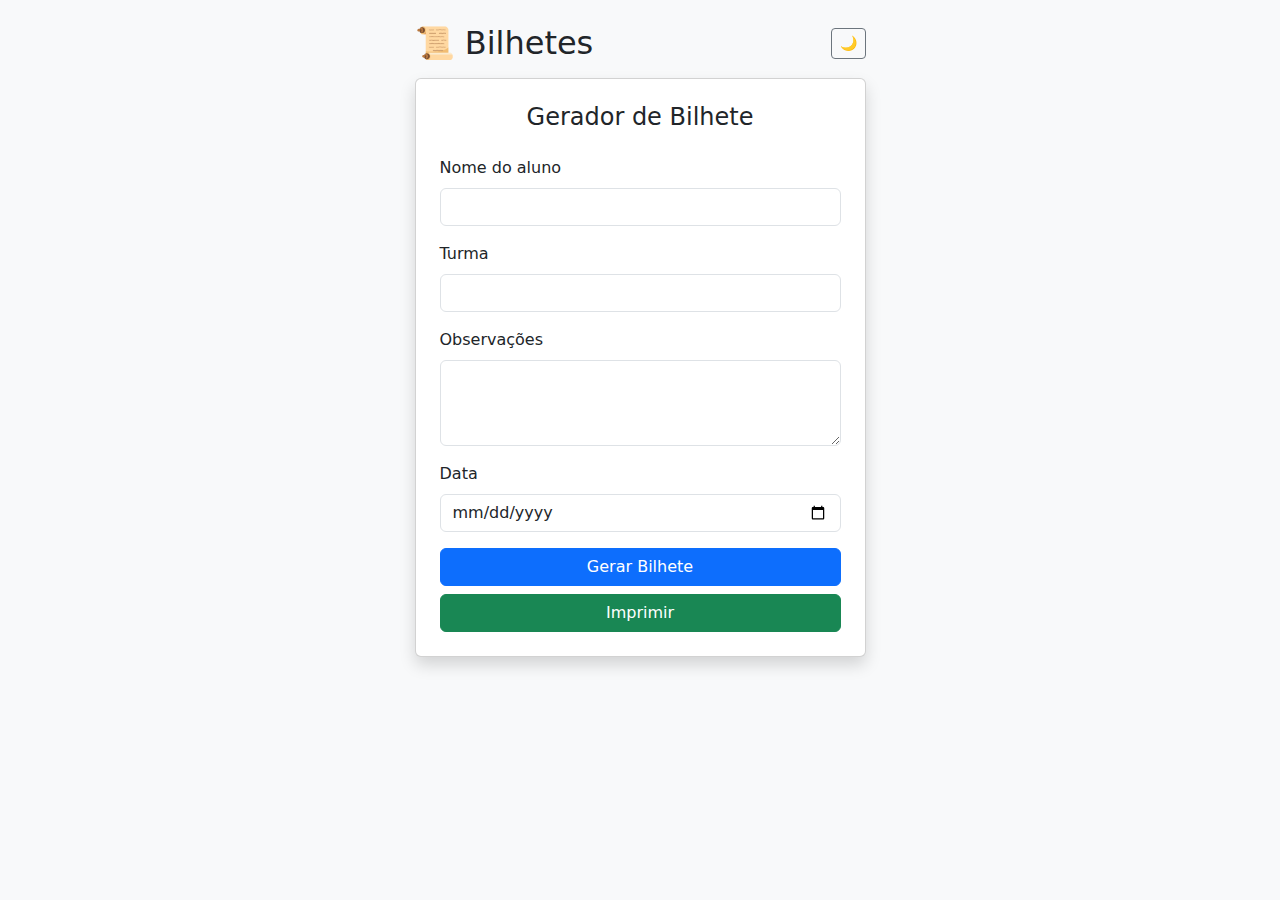
<file: index.html>
<!DOCTYPE html>
<html lang="pt-BR">
<head>
  <meta charset="UTF-8">
  <title>Gerador de Bilhetes</title>
  <!-- Bootstrap CSS -->
  <link href="https://cdn.jsdelivr.net/npm/bootstrap@5.3.2/dist/css/bootstrap.min.css" rel="stylesheet">
  <style>
    /* ================================================================== */
    /* ESTILOS PARA A TELA (INCLUINDO DARK MODE )                          */
    /* ================================================================== */
    body.dark-mode {
      background-color: #121212 !important;
      color: #e0e0e0 !important;
    }
    body.dark-mode .card {
      background-color: #1e1e1e;
      color: #e0e0e0;
    }
    body.dark-mode .form-control,
    body.dark-mode .form-select {
      background-color: #2a2a2a;
      color: #e0e0e0;
      border-color: #444;
    }
    body.dark-mode .form-control:focus,
    body.dark-mode .form-select:focus {
      background-color: #333;
      color: #fff;
    }

    /* ================================================================== */
    /* ESTILOS OTIMIZADOS PARA IMPRESSÃO TÉRMICA (58mm)                   */
    /* ================================================================== */
    @media print {
      /* --- 1. Configuração da Página --- */
      @page {
        size: 58mm auto;
        margin: 2mm;
      }

      /* --- 2. Reset agressivo para anular Bootstrap --- */
      body, html {
        background-color: #fff !important;
        width: 100%;
      }

      /* --- 3. Isola a área de impressão --- */
      body * { visibility: hidden; }
      .print-area, .print-area * { visibility: visible; }
      .print-area {
        position: absolute;
        top: 0;
        left: 0;
        width: 100%;
      }

      /* --- 4. Força estilos de alto contraste --- */
      .print-area * {
        font-family: Arial, sans-serif !important;
        color: #000000 !important;
        font-weight: 600 !important;
        font-size: 12pt !important;
        line-height: 1.2 !important;
        text-shadow: none !important;
        background: transparent !important;
      }

      /* --- 5. Aumenta o peso de títulos e negritos --- */
      .print-area b,
      .print-area strong,
      .print-area .titulo {
        font-weight: 700 !important;
      }

      /* --- 6. Estilos para linhas e bordas --- */
      .print-area .card { border: none !important; }
      .print-area hr {
        border: none !important;
        border-top: 2px dashed #000000 !important;
        margin: 8px 0 !important;
        height: 1px;
      }

      /* --- 7. Garante que a imagem seja impressa corretamente --- */
      .print-area img {
        max-width: 100% !important;
        -webkit-print-color-adjust: exact;
        print-color-adjust: exact;
      }

      /* --- 8. JUSTIFICA O TEXTO DA OBSERVAÇÃO --- */
      .print-area .texto-obs {
        text-align: justify !important;
        text-justify: inter-word !important;
      }
    }
  </style>
</head>
<body class="bg-light">

  <div class="container py-4">
    <div class="row justify-content-center">
      <div class="col-md-6 col-lg-5">
        <div class="d-flex justify-content-between align-items-center mb-3">
          <h2 class="m-0">📜 Bilhetes</h2>
          <button class="btn btn-outline-secondary btn-sm" onclick="toggleDarkMode()">🌙</button>
        </div>
        <div class="card shadow p-4">
          <h4 class="text-center mb-4">Gerador de Bilhete</h4>
          <div class="mb-3">
            <label class="form-label">Nome do aluno</label>
            <input type="text" id="nome" class="form-control">
          </div>
          <div class="mb-3">
            <label class="form-label">Turma</label>
            <input type="text" id="turma" class="form-control">
          </div>
          <div class="mb-3">
            <label class="form-label">Observações</label>
            <textarea id="obs" class="form-control" rows="3"></textarea>
          </div>
          <div class="mb-3">
            <label class="form-label">Data</label>
            <input type="date" id="data" class="form-control">
          </div>
          <div class="d-grid gap-2">
            <button onclick="gerarBilhete()" class="btn btn-primary">Gerar Bilhete</button>
            <button onclick="window.print()" class="btn btn-success">Imprimir</button>
          </div>
        </div>
        <div id="printArea" class="print-area mt-4" style="display:none;"></div>
      </div>
    </div>
  </div>

  <!-- Bootstrap JS -->
  <script src="https://cdn.jsdelivr.net/npm/bootstrap@5.3.2/dist/js/bootstrap.bundle.min.js"></script>

  <script>
    function gerarBilhete( ) {
      const nome = document.getElementById("nome").value;
      const turma = document.getElementById("turma").value;
      const obs = document.getElementById("obs").value;
      const dataInput = document.getElementById("data").value;
      const data = dataInput ? dataInput.split("-").reverse().join("/") : "";

      // AJUSTE: A tag <h1> foi fechada corretamente e as linhas <p> foram trocadas por <hr>
      // AJUSTE: A variável ${obs} foi envolvida em uma <div> com a classe "texto-obs"
      const conteudo = `
        <div>
          <div style="text-align: center;">
            <img src="https://robinsonwebber.github.io/vilanova/logo_definitivo_escola.jpg" alt="Logo da Escola" width="130" height="160">
          </div>
          <div class="text-center titulo" style="font-size: 14pt !important;">E.M.E.B. VILA NOVA</div>
          <div class="text-center" style="font-size: 10pt !important;">Rua Onze Horas, Rosa do Mar, Passo de Torres – SC</div>
          <hr>
          <b>Prof.:</b> Robinson Webber  

          <b>Disc.:</b> Informática  

          <hr>
          Senhores pais e/ou responsáveis, viemos através deste comunicar que o(a ) aluno(a):  
          
          <hr>

          <span class="titulo">${nome} - Turma: ${turma}</span>  
  

          
          <!-- AQUI ESTÁ O AJUSTE PRINCIPAL -->
          <div class="texto-obs">${obs}</div>  

          <br>
          <b>Data:</b> ${data}  
          <br><br>
  

          _____________________  

          Assinatura professor  
          <br><br>

          _____________________  

          Assinatura responsável
        </div>
        <br><br>
       
        <hr style="margin: 20px 0;">

        <div>
          <div class="text-center titulo">Comprovante de Entrega</div>
          <hr>
          <b>Aluno:</b> ${nome} - Turma: ${turma}  

          <b>Data:</b> ${data}  

          <b>Motivo:</b> <div class="texto-obs" style="display: inline;">${obs}</div>  
          <br><br>

          ___________________  

          Assinatura aluno
        </div><br><br>
      `;

      document.getElementById("printArea").innerHTML = conteudo;
      document.getElementById("printArea").style.display = "block";
    }

    function toggleDarkMode() {
      document.body.classList.toggle("dark-mode");
    }
  </script>
</body>
</html>
</file>
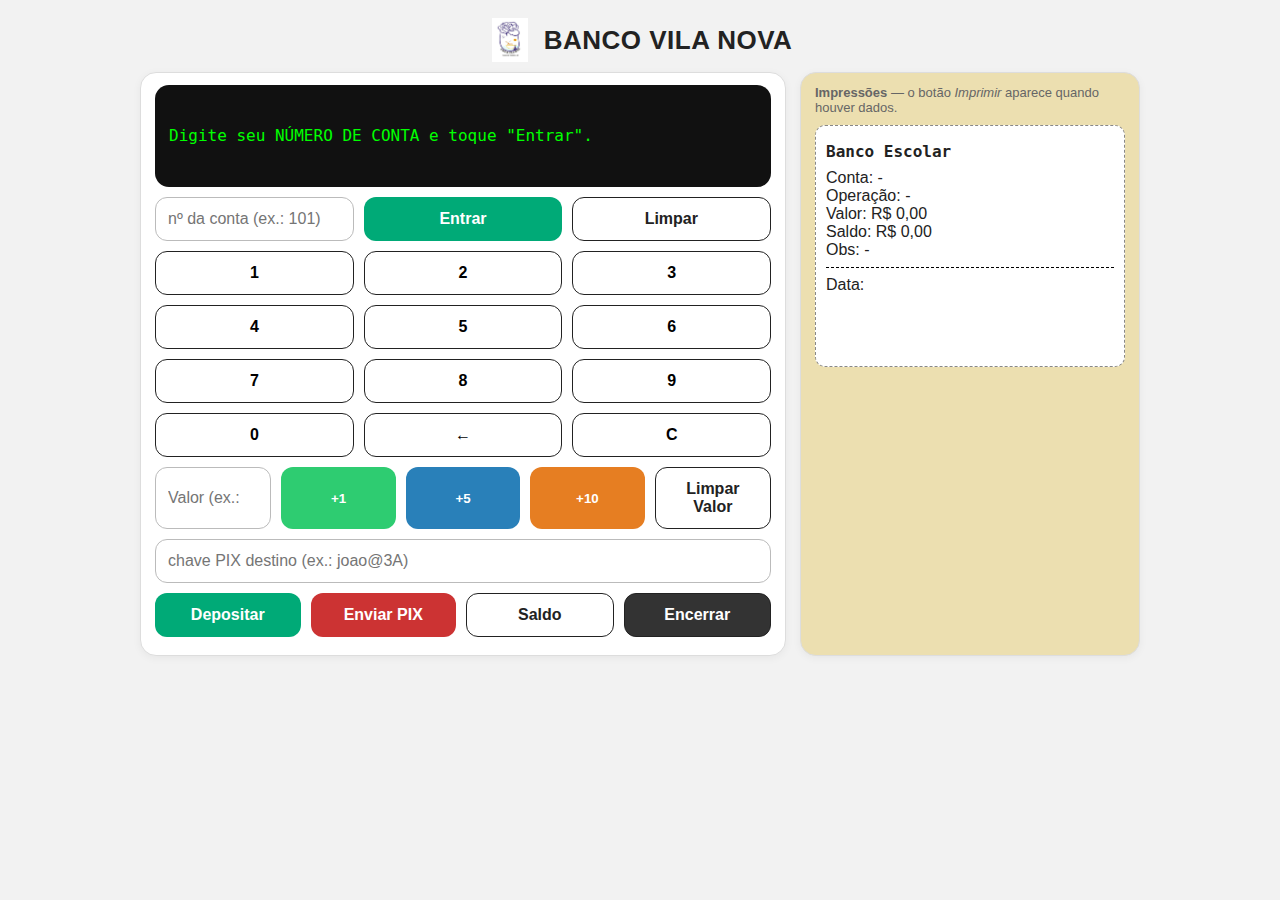
<file: banco/index.html>
<!doctype html>
<html lang="pt-br">
<meta charset="utf-8">
<meta name="viewport" content="width=device-width,initial-scale=1,maximum-scale=1">
<title>Banco Escolar – ATM PIX</title>

<style>
  :root{
    --bg:#f2f2f2; --card:#ffffff; --ink:#222; --muted:#666;
    --line:#ddd; --ok:#0a7; --warn:#c33; --dark:#111; --green:#0f0;
    --beige:#ecdfb0;
  }
  body{margin:0; font-family:Arial,Helvetica,sans-serif; background:var(--bg); color:var(--ink);}
  .wrap{max-width:1000px; margin:18px auto; padding:0 12px;}
  /* header */
  .header{display:flex; align-items:center; justify-content:center; gap:12px; margin-bottom:10px}
  .logo{width:44px; height:44px; object-fit:contain}
  .header h1{font-size:26px; margin:0; letter-spacing:.5px; font-weight:800}
  .header .bar{height:3px; width:110px; background:#000; margin-top:2px}
  /* layout columns */
  .grid{
    display:grid; grid-template-columns:1fr 340px; gap:14px;
  }
  @media (max-width:860px){
    .grid{grid-template-columns:1fr}
  }
  .card{background:var(--card); border:1px solid var(--line); border-radius:16px; box-shadow:0 2px 8px rgba(0,0,0,.05)}
  .left{padding:12px 14px}
  .right{padding:12px 14px; background:var(--beige)}
  /* monitor */
  .monitor{background:var(--dark); color:var(--green); border-radius:14px; padding:14px; min-height:74px; font:16px/1.5 ui-monospace,monospace; display:flex; align-items:center}
  /* rows */
  .row{display:flex; gap:10px; flex-wrap:wrap; margin-top:10px}
  .row>*{flex:1}
  input,select{width:100%; padding:12px; border:1px solid #bbb; border-radius:12px; font-size:16px; background:#fff}
  /* keypad */
  .keypad{display:grid; grid-template-columns:repeat(3,1fr); gap:10px}
  .btn{padding:12px; border-radius:12px; border:1px solid #222; background:#fff; font-size:16px; font-weight:700; cursor:pointer}
  .btn:active{transform:translateY(1px)}
  .primary{background:var(--ok); color:#fff; border:none}
  .danger{background:var(--warn); color:#fff; border:none}
  .ghost{background:#fff; color:#222; border:1px solid #222}
  .full{width:100%}
  .titleBtn{font-weight:bold}
  .value-btn{padding:12px; border:none; border-radius:12px; color:#fff; font-weight:bold}
  .v1{background:#2ecc71} .v5{background:#2980b9} .v10{background:#e67e22}
  /* receipt panel */
  .rcpt{background:#fff; border:1px dashed #888; border-radius:10px; padding:10px; min-height:220px}
  .rcpt h3{margin:6px 0 8px; font:600 16px/1.2 ui-monospace,monospace}
  .line{border-top:1px dashed #000; margin:8px 0}
  .muted{color:var(--muted); font-size:13px}
  .printZone{display:flex; flex-direction:column; gap:10px}
  .hidden{display:none}
  /* print – 58mm */
  @media print {
  body * { visibility: hidden; }
  #ticket, #ticket * {
    visibility: visible;
  }
  #ticket {
    position: relative;      /* não usa inset:0 */
    margin: 0 auto;
    width: 58mm;             /* mantém largura térmica */
    font-family: ui-monospace, monospace;
    font-size: 12px;
    padding: 8px;
    line-height: 1.3;
    background: #fff;
  }

  @page {
    size: auto;              /* deixa o navegador ajustar */
    margin: 0;               /* sem margens extras */
  }
}
</style>

<body>
<div class="wrap">
  <!-- HEADER -->
  <div class="header">
    <img class="logo" src="https://robinsonwebber.github.io/vilanova/logo_definitivo_escola.jpg" alt="logo">
    <div>
      <h1>BANCO VILA NOVA</h1>
    <!---- <div class="bar"></div>-->
    </div>
  </div>

  <div class="grid">
    <!-- LEFT PANEL -->
    <div class="card left">
      <!-- monitor -->
      <div id="screen" class="monitor">Digite seu NÚMERO DE CONTA e toque "Entrar".</div>

      <!-- conta + ações -->
      <div class="row">
        <input id="inpConta" placeholder="nº da conta (ex.: 101)" inputmode="numeric">
        <button class="btn primary titleBtn" onclick="entrar()">Entrar</button>
        <button class="btn ghost titleBtn" onclick="limparConta()">Limpar</button>
      </div>

      <!-- keypad -->
      <div class="row">
        <div class="keypad" style="flex:1.6">
          <button class="btn" onclick="num('1')">1</button>
          <button class="btn" onclick="num('2')">2</button>
          <button class="btn" onclick="num('3')">3</button>
          <button class="btn" onclick="num('4')">4</button>
          <button class="btn" onclick="num('5')">5</button>
          <button class="btn" onclick="num('6')">6</button>
          <button class="btn" onclick="num('7')">7</button>
          <button class="btn" onclick="num('8')">8</button>
          <button class="btn" onclick="num('9')">9</button>
          <button class="btn" onclick="num('0')">0</button>
          <button class="btn" onclick="back()">←</button>
          <button class="btn" onclick="limparConta()">C</button>
        </div>
      </div>

      <!-- VALOR -->
      <div class="row">
        <input id="inpValor" type="number" step="0.01" placeholder="Valor (ex.: 2.50)">
        <button class="value-btn v1"  onclick="addVal(1)">+1</button>
        <button class="value-btn v5"  onclick="addVal(5)">+5</button>
        <button class="value-btn v10" onclick="addVal(10)">+10</button>
        <button class="btn ghost full" onclick="limparValor()">Limpar Valor</button>
      </div>

      <!-- PIX -->
      <div class="row">
        <input id="inpPix" placeholder="chave PIX destino (ex.: joao@3A)">
      </div>

      <!-- actions -->
      <div class="row">
        <button class="btn primary" onclick="deposito()">Depositar</button>
        <button class="btn danger"  onclick="enviarPix()">Enviar PIX</button>
        <button class="btn ghost"   onclick="verSaldo()">Saldo</button>
        <button class="btn" style="background:#333;color:#fff" onclick="logout()">Encerrar</button>
      </div>

      <div id="statusOps" class="muted" style="margin-top:6px"></div>
    </div>

    <!-- RIGHT PANEL -->
    <div class="card right">
      <div class="printZone">
        <div class="muted"><b>Impressões</b> — o botão <i>Imprimir</i> aparece quando houver dados.</div>
        <div id="ticket" class="rcpt">
          <h3>Banco Escolar</h3>
          <div>Conta: <span id="tConta">-</span></div>
          <div>Operação: <span id="tOp">-</span></div>
          <div>Valor: R$ <span id="tVal">0,00</span></div>
          <div>Saldo: R$ <span id="tSaldo">0,00</span></div>
          <div>Obs: <span id="tObs">-</span></div>
          <div class="line"></div>
          <div>Data: <span id="tData"></span></div>
        </div>

        <button id="btnPrint" class="btn primary hidden" onclick="window.print()">Imprimir</button>
      </div>
    </div>
  </div>
</div>

<script>
  /* ====== CONFIG ====== */
  const API = 'https://script.google.com/macros/s/AKfycbzzSNtKpPK-oLsoE4QgCPS5FzQmFV_dHBfIR5CLvZaPl6TclUTubQFA7yTHSPWn8-6E/exec'; /* troque pela URL /exec do seu Apps Script */
  if(!/^https:\/\/script\.google\.com\/macros\/s\//.test(API)){ alert('Configure a constante API com a URL /exec do Apps Script.'); }

  /* ====== STATE ====== */
  var contaAtual = { id:null, nome:null, saldo:0, chave_pix:'' };

  /* ====== UI HELPERS ====== */
  function setScreen(msg){ document.getElementById('screen').innerHTML = msg; }
  function setStatus(id,msg){ document.getElementById(id).textContent = msg; }

  /* Função para corrigir valor para Real */
  function fmt(v){ return Number(v||0).toFixed(2).replace('.',','); }
 /* function fmt(valor){
  return Number(valor).toLocaleString('pt-BR', {
    minimumFractionDigits: 2,
    maximumFractionDigits: 2
   });
 }*/


  
  function showPrint(show){
    var b = document.getElementById('btnPrint');
    b.classList[show?'remove':'add']('hidden');
  }

  /* ====== LOGIN / INPUT ====== */
  function num(n){ document.getElementById('inpConta').value += n; }
  function back(){ var i=document.getElementById('inpConta'); i.value = i.value.slice(0,-1); }
  function limparConta(){ document.getElementById('inpConta').value=''; setStatus('statusOps',''); }
  function limparValor(){ document.getElementById('inpValor').value=''; setStatus('statusOps','Valor apagado.'); showPrint(false); }
  function addVal(v){
    var el = document.getElementById('inpValor');
    var atual = Number(el.value || 0);
    el.value = (atual + v).toFixed(2);
  }
  function logout(){
    contaAtual = { id:null, nome:null, saldo:0, chave_pix:'' };
    document.getElementById('inpConta').value='';
    document.getElementById('inpValor').value='';
    document.getElementById('inpPix').value='';
    setScreen('Digite seu <b>NÚMERO DE CONTA</b> e toque "Entrar".');
    setStatus('statusOps','Sessão encerrada.');
    showPrint(false);
  }

  function telaSaldo(){
    var linha1 = 'Bem vindo(a)' + ' ' + (contaAtual.nome||'-') + ' - Conta:'  + (contaAtual.id||'-') + '<br><br>'
    var linha2 = 'PIX:' + (contaAtual.chave_pix||'-') + ' - Saldo: R$ ' + fmt(contaAtual.saldo);
   setScreen(linha1 + linha2);
  }

  /* ====== CALLS ====== */
  async function entrar(){
    var id = document.getElementById('inpConta').value.trim();
    if(!id){ setStatus('statusOps','Informe o número da conta.'); return; }
    try{
      setStatus('statusOps','Consultando…');
      var res = await fetch(API + '?action=saldo&id=' + encodeURIComponent(id));
      if(!res.ok){ setStatus('statusOps','Falha de rede.'); return; }
      var js = await res.json();
      if(js.ok){
        contaAtual = { id:js.id, nome:js.nome, saldo:Number(js.saldo||0), chave_pix:js.chave_pix||'' };
        telaSaldo();
        setStatus('statusOps','Pronto para depósito, PIX e saldo.');
      }else{
        setStatus('statusOps','Conta não encontrada.');
      }
    }catch(e){ setStatus('statusOps','Erro de rede/JS.'); console.error(e); }
  }

  async function verSaldo(){
    if(!contaAtual.id){ setStatus('statusOps','Entre com a conta primeiro.'); return; }
    try{
      var res = await fetch(API + '?action=saldo&id=' + encodeURIComponent(contaAtual.id));
      if(!res.ok){ setStatus('statusOps','Falha de rede.'); return; }
      var js = await res.json();
      if(js.ok){
        contaAtual.saldo = Number(js.saldo||0);
        telaSaldo(); setStatus('statusOps','Saldo atualizado.');
      }else{ setStatus('statusOps','Erro ao consultar saldo.'); }
    }catch(e){ setStatus('statusOps','Erro de rede/JS.'); console.error(e); }
  }

  async function deposito(){
    if(!contaAtual.id){ setStatus('statusOps','Entre com a conta primeiro.'); return; }
    var valor = Number(document.getElementById('inpValor').value||0);
    if(!valor || valor<=0){ setStatus('statusOps','Informe um valor válido.'); return; }
    try{
      var res = await fetch(API, {
        method:'POST', headers:{'Content-Type':'text/plain;charset=utf-8'},
        body: JSON.stringify({ action:'deposito', id:String(contaAtual.id), valor:valor, descricao:'DEP aluno' })
      });
      if(!res.ok){ setStatus('statusOps','Falha (HTTP ' + res.status + ').'); return; }
      var js = await res.json();
      if(js.ok){
        contaAtual.saldo = Number(js.saldo||0);
        telaSaldo(); setStatus('statusOps','Depósito registrado.');
        ticket('DEPÓSITO', valor, '-'); showPrint(true);
        /* ZERANDO CAMPO VALOR PARA EVITAR DEPÓSITO DUPLICADO */ 
        inpValor.value = '';
      }else{ setStatus('statusOps','Erro: ' + (js.msg||'desconhecido')); }
    }catch(e){ setStatus('statusOps','Erro de rede/JS.'); console.error(e); }
  }

  async function enviarPix(){
    if(!contaAtual.id){ setStatus('statusOps','Entre com a conta primeiro.'); return; }
    var valor = Number(document.getElementById('inpValor').value||0);
    var destinoPix = document.getElementById('inpPix').value.trim();
    if(!valor || valor<=0){ setStatus('statusOps','Informe um valor válido.'); return; }
    if(!destinoPix){ setStatus('statusOps','Informe a chave PIX de destino.'); return; }
    try{
      var res = await fetch(API, {
        method:'POST', headers:{'Content-Type':'text/plain;charset=utf-8'},
        body: JSON.stringify({ action:'pix', origem:String(contaAtual.id), destino_pix:String(destinoPix), valor:valor, descricao:'PIX aluno' })
      });
      if(!res.ok){ setStatus('statusOps','Falha (HTTP ' + res.status + ').'); return; }
      var js = await res.json();
      if(js.ok){
        contaAtual.saldo = Number((js.origem && js.origem.saldo) || contaAtual.saldo);
        telaSaldo(); setStatus('statusOps','PIX enviado.');
        ticket('PIX', valor, 'Para ' + destinoPix); showPrint(true);
         /* ZERANDO CAMPO VALOR PARA EVITAR PIX DUPLICADO */ 
        inpValor.value = '';
      }else{ setStatus('statusOps','Erro: ' + (js.msg||'desconhecido')); }
    }catch(e){ setStatus('statusOps','Erro de rede/JS.'); console.error(e); }
  }

  /* ====== TICKET ====== */
  function ticket(op, valor, obs){
    document.getElementById('tConta').textContent = contaAtual.id||'-';
    document.getElementById('tOp').textContent    = op;
    document.getElementById('tVal').textContent   = fmt(valor);
    document.getElementById('tSaldo').textContent = fmt(contaAtual.saldo);
    document.getElementById('tObs').textContent   = obs||'-';
    document.getElementById('tData').textContent  = new Date().toLocaleString();
  }
</script>
</body>
</html>
</file>
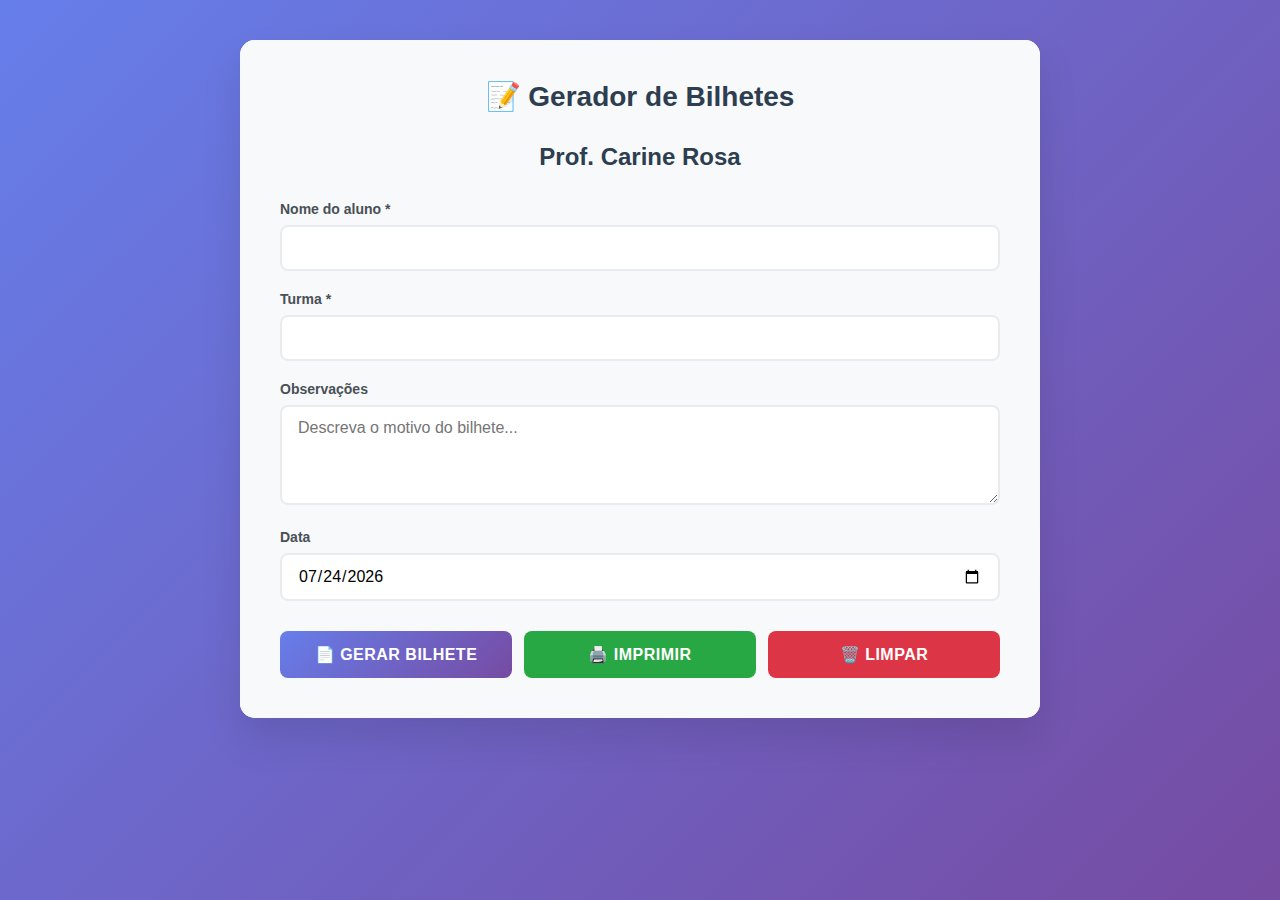
<file: carine/index.html>
<!DOCTYPE html>
<html lang="pt-BR">
<head>
  <meta charset="UTF-8">
  <meta name="viewport" content="width=device-width, initial-scale=1.0">
  <title>Gerador de Bilhetes - Versão Melhorada</title>
  <style>
    * {
      margin: 0;
      padding: 0;
      box-sizing: border-box;
    }

    body {
      font-family: 'Segoe UI', Tahoma, Geneva, Verdana, sans-serif;
      background: linear-gradient(135deg, #667eea 0%, #764ba2 100%);
      min-height: 100vh;
      display: flex;
      justify-content: center;
      align-items: flex-start; /* Alinhar ao topo */
      padding: 20px;
    }

    .main-container {
      background: white;
      border-radius: 15px;
      box-shadow: 0 20px 40px rgba(0,0,0,0.1);
      overflow: hidden;
      max-width: 800px;
      width: 100%;
      margin-top: 20px;
    }

    .form-section {
      padding: 40px;
      background: #f8f9fa;
    }

    .preview-section {
      padding: 40px;
      background: white;
      display: none;
    }

    h2 {
      color: #2c3e50;
      margin-bottom: 30px;
      font-size: 28px;
      text-align: center;
    }
    h3 {
      color: #2c3e50;
      margin-bottom: 30px;
      font-size: 24px;
      text-align: center;
    }

    .form-group {
      margin-bottom: 20px;
    }

    label {
      display: block;
      margin-bottom: 8px;
      color: #495057;
      font-weight: 600;
      font-size: 14px;
    }

    input, textarea {
      width: 100%;
      padding: 12px 16px;
      border: 2px solid #e9ecef;
      border-radius: 8px;
      font-size: 16px;
      transition: all 0.3s ease;
      font-family: inherit;
    }

    input:focus, textarea:focus {
      outline: none;
      border-color: #667eea;
      box-shadow: 0 0 0 3px rgba(102, 126, 234, 0.1);
    }

    textarea {
      height: 100px;
      resize: vertical;
    }

    .button-group {
      display: flex;
      gap: 12px;
      margin-top: 30px;
    }

    button {
      flex: 1;
      padding: 14px 20px;
      border: none;
      border-radius: 8px;
      font-size: 16px;
      font-weight: 600;
      cursor: pointer;
      transition: all 0.3s ease;
      text-transform: uppercase;
      letter-spacing: 0.5px;
    }

    .btn-primary {
      background: linear-gradient(135deg, #667eea 0%, #764ba2 100%);
      color: white;
    }

    .btn-primary:hover {
      transform: translateY(-2px);
      box-shadow: 0 8px 25px rgba(102, 126, 234, 0.3);
    }

    .btn-secondary {
      background: #6c757d;
      color: white;
    }

    .btn-secondary:hover {
      background: #5a6268;
      transform: translateY(-2px);
    }

    .btn-success {
      background: #28a745;
      color: white;
    }

    .btn-success:hover {
      background: #218838;
      transform: translateY(-2px);
    }

    .btn-danger {
      background: #dc3545;
      color: white;
    }

    .btn-danger:hover {
      background: #c82333;
      transform: translateY(-2px);
    }

    .card {
      border: 2px dashed #6c757d;
      padding: 20px;
      margin-bottom: 20px;
      font-size: 14px;
      text-align: justify;
      background: white;
      border-radius: 8px;
      box-shadow: 0 4px 6px rgba(0,0,0,0.1);
    }

    .center {
      text-align: center;
      font-weight: bold;
    }

    hr {
      border: none;
      border-top: 2px dashed #6c757d;
      margin: 10px 0;
    }

    .preview-title {
      color: #2c3e50;
      margin-bottom: 20px;
      font-size: 24px;
      text-align: center;
    }

    .alert {
      padding: 12px 16px;
      border-radius: 8px;
      margin-bottom: 20px;
      font-weight: 500;
      display: none;
    }

    .alert-success {
      background-color: #d4edda;
      border: 1px solid #c3e6cb;
      color: #155724;
    }

    .alert-error {
      background-color: #f8d7da;
      border: 1px solid #f5c6cb;
      color: #721c24;
    }

    .form-validation {
      border-color: #dc3545 !important;
      box-shadow: 0 0 0 3px rgba(220, 53, 69, 0.1) !important;
    }

    .validation-message {
      color: #dc3545;
      font-size: 12px;
      margin-top: 4px;
      display: none;
    }

    .fade-in {
      animation: fadeIn 0.5s ease-in;
    }

    @keyframes fadeIn {
      from { opacity: 0; transform: translateY(20px); }
      to { opacity: 1; transform: translateY(0); }
    }

    /* Responsividade */
    @media (max-width: 768px) {
      .form-section, .preview-section {
        padding: 20px;
      }
      
      .button-group {
        flex-direction: column;
      }
    }

    /* Ocultar printArea na tela */
    .print-area {
      display: none;
    }

    /* Estilos de impressão */
    @media print {
      @page {
        size: 58mm auto;
        margin: 0mm;
      }

      body * {
        visibility: hidden;
      }
      .print-area, .print-area * {
        visibility: visible;
      }
      .print-area {
        display: block;
        position: absolute;
        top: 0;
        left: 0;
        width: 100%;
        font-size: 16pt;
      }
      .card {
        border: none;
        box-shadow: none;
        font-size: 16pt;
      }
    }
  </style>
</head>
<body>
  <div class="main-container">
    <div class="form-section">
      <h2>📝 Gerador de Bilhetes</h2>
      <h3>
        Prof. Carine Rosa
      </h3>
      
      <div class="alert alert-success" id="successAlert">
        ✅ Bilhete gerado com sucesso!
      </div>
      
      <div class="alert alert-error" id="errorAlert">
        ❌ Por favor, preencha todos os campos obrigatórios.
      </div>

      <form id="bilheteForm">
        <div class="form-group">
          <label for="nome">Nome do aluno *</label>
          <input type="text" id="nome" required>
          <div class="validation-message" id="nomeError">Nome é obrigatório</div>
        </div>

        <div class="form-group">
          <label for="turma">Turma *</label>
          <input type="text" id="turma" required>
          <div class="validation-message" id="turmaError">Turma é obrigatória</div>
        </div>

        <div class="form-group">
          <label for="obs">Observações</label>
          <textarea id="obs" placeholder="Descreva o motivo do bilhete..."></textarea>
        </div>

        <div class="form-group">
          <label for="data">Data</label>
          <input type="date" id="data">
        </div>

        <div class="button-group">
          <button type="button" class="btn-primary" onclick="gerarBilhete()">
            📄 Gerar Bilhete
          </button>
          <button type="button" class="btn-success" onclick="window.print()" id="printBtn" disabled>
            🖨️ Imprimir
          </button>
          <button type="button" class="btn-danger" onclick="limparFormulario()">
            🗑️ Limpar
          </button>
        </div>
      </form>
    </div>

    <div class="preview-section" id="previewSection">
      <h3 class="preview-title">👀 Visualização</h3>
      <div id="previewArea"></div>
    </div>
  </div>

  <!-- Área de impressão -->
  <div id="printArea" class="print-area"></div>

  <script>
    document.getElementById('data').valueAsDate = new Date();

    function validarFormulario() {
      const nome = document.getElementById('nome').value.trim();
      const turma = document.getElementById('turma').value.trim();
      let isValid = true;

      document.getElementById('nome').classList.remove('form-validation');
      document.getElementById('turma').classList.remove('form-validation');
      document.getElementById('nomeError').style.display = 'none';
      document.getElementById('turmaError').style.display = 'none';

      if (!nome) {
        document.getElementById('nome').classList.add('form-validation');
        document.getElementById('nomeError').style.display = 'block';
        isValid = false;
      }

      if (!turma) {
        document.getElementById('turma').classList.add('form-validation');
        document.getElementById('turmaError').style.display = 'block';
        isValid = false;
      }

      return isValid;
    }

    function mostrarAlerta(tipo, mostrar = true) {
      const successAlert = document.getElementById('successAlert');
      const errorAlert = document.getElementById('errorAlert');
      
      successAlert.style.display = 'none';
      errorAlert.style.display = 'none';
      
      if (mostrar) {
        if (tipo === 'success') {
          successAlert.style.display = 'block';
          setTimeout(() => successAlert.style.display = 'none', 3000);
        } else if (tipo === 'error') {
          errorAlert.style.display = 'block';
          setTimeout(() => errorAlert.style.display = 'none', 3000);
        }
      }
    }

    function gerarBilhete() {
      if (!validarFormulario()) {
        mostrarAlerta('error');
        return;
      }

      const nome = document.getElementById("nome").value.trim();
      const turma = document.getElementById("turma").value.trim();
      const obs = document.getElementById("obs").value.trim() || "Comunicado geral";
      const dataInput = document.getElementById("data").value;
      const data = dataInput ? new Date(dataInput + 'T00:00:00').toLocaleDateString('pt-BR') : new Date().toLocaleDateString('pt-BR');

      const conteudo = gerarConteudoBilhete(nome, turma, obs, data);

      document.getElementById("previewArea").innerHTML = conteudo;
      document.getElementById("printArea").innerHTML = conteudo;
      
      const previewSection = document.getElementById("previewSection");
      previewSection.style.display = "block";
      previewSection.classList.add('fade-in');
      
      document.getElementById("printBtn").disabled = false;
      
      mostrarAlerta('success');
    }

    function gerarConteudoBilhete(nome, turma, obs, data) {
      return `
        <div class="card">
          <div align="center">
            <img src="https://robinsonwebber.github.io/vilanova/logo_definitivo_escola.jpg" 
                 alt="Logo da Escola" width="130" height="160" 
                 style="max-width: 100%; height: auto;">
          </div>
          <div class="center"><h3>E.M.E.B. VILA NOVA</h3></div>
          <div class="center">Rua Onze Horas, Rosa do Mar, Passo de Torres – SC</div>
          <hr style="border-top: 2px dashed black; margin: 10px 0;">      
          <b>Prof.:</b> Carine Rosa<br>
          <b>Disc.:</b> Arte<br>
          <hr style="border-top: 2px dashed black; margin: 10px 0;">
          Senhores pais e (ou) responsáveis, viemos através deste comunicar que o(a) aluno(a):<br><br>
          <b>${nome} - Turma: ${turma}</b><br><br>
          ${obs}<br><br>
          <b>Data:</b> ${data}<br><br>
          _____________________<br>
          Assinatura professor<br><br><br>
          _____________________<br>
          Assinatura responsável
          <br><br>
        </div>

        <hr style="border-top: 2px dashed black; margin: 10px 0;">

        <div class="card">
          <div class="center">Comprovante de Entrega</div>
          <hr>
          <b>Aluno:</b> ${nome} - <b>Turma:</b> ${turma}<br>
          <b>Data:</b> ${data}<br>
          <b>Motivo:</b> ${obs}<br><br><br>
          
          <div class="center">______________________<br>Assinatura aluno</div>
          <br><br>
          <hr style="border-top: 2px dashed black; margin: 10px 0;">
        </div>
      `;
    }

    function limparFormulario() {
      document.getElementById('bilheteForm').reset();
      document.getElementById('data').valueAsDate = new Date();
      
      document.getElementById("previewSection").style.display = "none";
      document.getElementById("previewArea").innerHTML = '';
      document.getElementById("printArea").innerHTML = '';
      document.getElementById("printBtn").disabled = true;
      
      document.getElementById('nome').classList.remove('form-validation');
      document.getElementById('turma').classList.remove('form-validation');
      document.getElementById('nomeError').style.display = 'none';
      document.getElementById('turmaError').style.display = 'none';
      
      mostrarAlerta('', false);
    }

    document.getElementById('nome').addEventListener('blur', function() {
      if (!this.value.trim()) {
        this.classList.add('form-validation');
        document.getElementById('nomeError').style.display = 'block';
      } else {
        this.classList.remove('form-validation');
        document.getElementById('nomeError').style.display = 'none';
      }
    });

    document.getElementById('turma').addEventListener('blur', function() {
      if (!this.value.trim()) {
        this.classList.add('form-validation');
        document.getElementById('turmaError').style.display = 'block';
      } else {
        this.classList.remove('form-validation');
        document.getElementById('turmaError').style.display = 'none';
      }
    });

    document.addEventListener('keydown', function(event) {
      if (event.ctrlKey && event.key === 'p') {
        event.preventDefault();
        if (!document.getElementById("printBtn").disabled) {
          window.print();
        }
      }
    });
  </script>
</body>
</html>
</file>
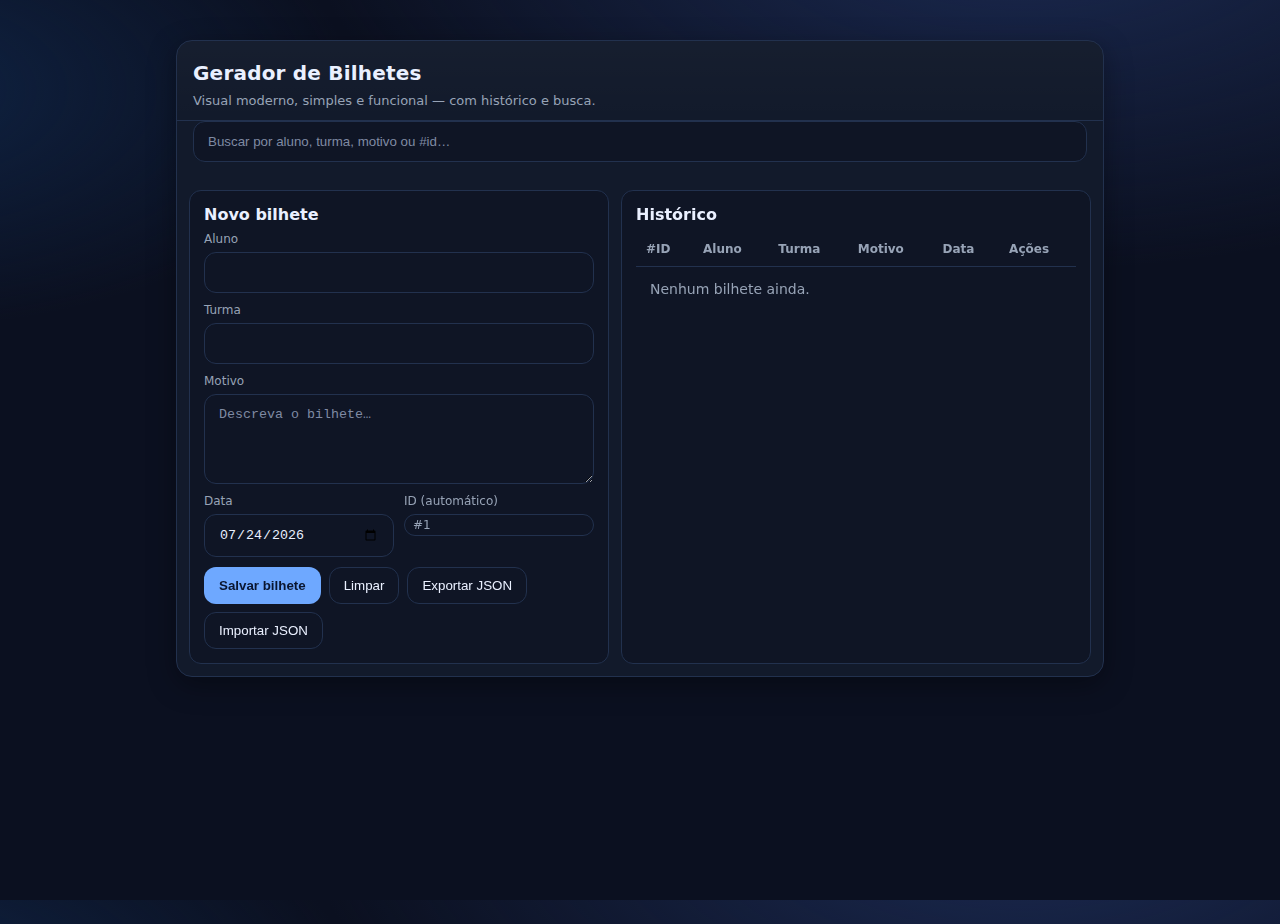
<file: bilhetes.html>
<!DOCTYPE html>
<html lang="pt-BR">
<head>
  <meta charset="UTF-8" />
  <meta name="viewport" content="width=device-width, initial-scale=1" />
  <title>Bilhetes — Simples e Funcional</title>
  <style>
    :root{
      --bg: #0b1020;
      --card: #121a2b;
      --muted: #97a3b6;
      --text: #eaf0ff;
      --accent: #6ea8ff;
      --accent-2: #60d394;
      --danger: #ff6b6b;
      --border: #22314e;
      --shadow: 0 8px 28px rgba(0,0,0,.35);
      --radius: 16px;
    }
    *{box-sizing:border-box}
    html,body{height:100%}
    body{
      margin:0; font-family: system-ui, -apple-system, Segoe UI, Roboto, Ubuntu, Cantarell, Noto Sans, Helvetica, Arial, "Apple Color Emoji", "Segoe UI Emoji";
      background:
        radial-gradient(1200px 600px at 80% -10%, #1b2a52 0%, transparent 60%),
        radial-gradient(800px 400px at -10% 10%, #0f2344 0%, transparent 60%),
        linear-gradient(180deg, #0b1020, #0b1020);
      color:var(--text);
    }
    .wrap{max-width:960px;margin:24px auto;padding:16px}

    .app{
      background:var(--card);
      border:1px solid var(--border);
      border-radius:var(--radius);
      box-shadow:var(--shadow);
      overflow:hidden;
    }

    .header{
      padding:20px 16px 12px 16px;
      display:flex;flex-direction:column;gap:8px;
      border-bottom:1px solid var(--border);
      background:linear-gradient(180deg, rgba(255,255,255,0.02), transparent);
    }
    .title{font-size:20px;font-weight:700;letter-spacing:.2px}
    .subtitle{font-size:13px;color:var(--muted)}

    /* Busca abaixo do título (mobile-first) */
    .search-row{padding:0 16px 16px 16px}
    .input{
      width:100%;
      background:#0f1525; color:var(--text);
      border:1px solid var(--border);
      border-radius:12px; padding:12px 14px; outline:none;
    }
    .input::placeholder{color:#7f8aa3}

    .content{display:grid; gap:12px; padding:12px;}
    @media (min-width: 860px){
      .content{grid-template-columns: 420px 1fr}
    }

    /* Form */
    .card{background:#0f1525;border:1px solid var(--border);border-radius:12px;padding:14px}
    .card h2{margin:0 0 8px 0;font-size:16px}
    .grid{display:grid; gap:10px}
    .grid.two{grid-template-columns: 1fr 1fr}
    label{font-size:12px;color:var(--muted)}
    .field{display:flex;flex-direction:column;gap:6px}
    textarea.input{min-height:90px;resize:vertical}

    .row-actions{display:flex;gap:8px;flex-wrap:wrap}
    button{
      border:1px solid var(--border);
      background:#121a2b; color:var(--text);
      padding:10px 14px; border-radius:12px; cursor:pointer;
    }
    button.primary{background:var(--accent);border-color:transparent;color:#0a1630;font-weight:700}
    button.ghost{background:transparent}
    button.danger{background:transparent;border-color:#423040;color:#ff9a9a}
    button:disabled{opacity:.65;cursor:not-allowed}

    /* Lista */
    table{width:100%;border-collapse:collapse}
    th,td{padding:10px;border-bottom:1px solid var(--border);text-align:left}
    th{font-size:12px;color:var(--muted);font-weight:600}
    td{font-size:14px;vertical-align:top}

    .empty{color:var(--muted);font-size:14px;padding:14px}

    .badge{display:inline-block;padding:3px 8px;border:1px solid var(--border);border-radius:999px;font-size:12px;color:var(--muted)}

    /* Impressão (bobina 58mm / RawBT) */
    @media print{
      body{background:white}
      .wrap, .app{box-shadow:none;border:none}
    }

    /* Ticket imprimível */
    .ticket{width: 240px; /* ~58mm @ 203dpi */
      font-family: Arial, sans-serif; color:#000; background:#fff; padding:6px}
    .ticket h1{font-size:18px;margin:0 0 6px 0;text-align:center}
    .ticket .line{border-top:1px dashed #000;margin:6px 0}
    .ticket .row{margin:4px 0;font-size:14px}
    .ticket .muted{font-size:12px;color:#333}
  </style>
</head>
<body>
  <div class="wrap">
    <div class="app" id="app">
      <div class="header">
        <div class="title">Gerador de Bilhetes</div>
        <div class="subtitle">Visual moderno, simples e funcional — com histórico e busca.</div>
      </div>

      <div class="search-row">
        <input id="q" class="input" type="search" placeholder="Buscar por aluno, turma, motivo ou #id…" />
      </div>

      <div class="content">
        <!-- Formulário -->
        <div class="card">
          <h2>Novo bilhete</h2>
          <div class="grid">
            <div class="field">
              <label>Aluno</label>
              <input id="aluno" class="input" autocomplete="off" />
            </div>
            <div class="field">
              <label>Turma</label>
              <input id="turma" class="input" autocomplete="off" />
            </div>
            <div class="field">
              <label>Motivo</label>
              <textarea id="motivo" class="input" placeholder="Descreva o bilhete…"></textarea>
            </div>
            <div class="grid two">
              <div class="field">
                <label>Data</label>
                <input id="data" class="input" type="date" />
              </div>
              <div class="field">
                <label>ID (automático)</label>
                <div class="badge" id="nextId">#1</div>
              </div>
            </div>
          </div>
          <div class="row-actions" style="margin-top:10px">
            <button class="primary" id="btnSalvar">Salvar bilhete</button>
            <button class="ghost" id="btnLimpar">Limpar</button>
            <button class="ghost" id="btnExportar">Exportar JSON</button>
            <button class="ghost" id="btnImportar">Importar JSON</button>
          </div>
        </div>

        <!-- Lista / Histórico -->
        <div class="card">
          <h2 style="margin-bottom:8px">Histórico</h2>
          <div id="listaWrap">
            <table id="tabela">
              <thead>
                <tr>
                  <th>#ID</th>
                  <th>Aluno</th>
                  <th>Turma</th>
                  <th>Motivo</th>
                  <th>Data</th>
                  <th>Ações</th>
                </tr>
              </thead>
              <tbody id="tbody"></tbody>
            </table>
            <div id="vazio" class="empty" style="display:none">Nenhum bilhete ainda.</div>
          </div>
        </div>
      </div>
    </div>
  </div>

  <input type="file" id="fileImport" accept="application/json" style="display:none" />

  <script>
    const $ = (sel)=>document.querySelector(sel);
    const aluno = $('#aluno');
    const turma = $('#turma');
    const motivo = $('#motivo');
    const dataEl = $('#data');
    const nextIdEl = $('#nextId');
    const tbody = $('#tbody');
    const vazio = $('#vazio');
    const q = $('#q');

    const KEY = 'bilhetes.v1';
    const state = { items: [], q: '' };

    const API = {
      BASE: 'https://script.google.com/macros/s/AKfycbxn6MdkCUHldZY-GHCVNm9h0IeEDIfEJliEsU55gmYhmqJHHzYh2Pjr2cQ3qhz_x0ji/exec',
      async list(q=''){
        const url = `${API.BASE}?action=list&q=${encodeURIComponent(q)}`;
        const r = await fetch(url, { method:'GET' });
        if(!r.ok) throw new Error('Falha ao listar');
        const j = await r.json();
        if(j.ok) return j.items; else throw new Error(j.error||'Erro desconhecido');
      },
      async create(item){
        const r = await fetch(API.BASE, { method:'POST', headers:{'Content-Type':'application/json'}, body: JSON.stringify({action:'create', ...item}) });
        if(!r.ok) throw new Error('Falha ao salvar');
        const j = await r.json();
        if(j.ok) return j.item; else throw new Error(j.error||'Erro ao criar');
      },
      async del(id){
        const r = await fetch(API.BASE, { method:'POST', headers:{'Content-Type':'application/json'}, body: JSON.stringify({action:'delete', id}) });
        if(!r.ok) throw new Error('Falha ao excluir');
        const j = await r.json(); if(j.ok) return true; else throw new Error(j.error||'Erro ao excluir');
      },
      async update(item){
        const r = await fetch(API.BASE, { method:'POST', headers:{'Content-Type':'application/json'}, body: JSON.stringify({action:'update', ...item}) });
        if(!r.ok) throw new Error('Falha ao atualizar');
        const j = await r.json(); if(j.ok) return true; else throw new Error(j.error||'Erro ao atualizar');
      }
    };

    // Inicializa data de hoje
    dataEl.valueAsNumber = Date.now() - (new Date()).getTimezoneOffset()*60000;

    // Cache local (fallback offline)
    function cacheSet(items){ localStorage.setItem(KEY, JSON.stringify(items)); }
    function cacheGet(){ try{ return JSON.parse(localStorage.getItem(KEY)||'[]'); }catch{ return []; } }

    async function load(){
      try{
        state.items = await API.list(state.q);
        cacheSet(state.items);
      }catch(e){
        state.items = cacheGet();
      }
      render();
    }

    function nextId(){
      const max = state.items.reduce((m,o)=>Math.max(m,o.id), 0);
      return max + 1;
    }

    function clearForm(){
      aluno.value = '';
      turma.value = '';
      motivo.value = '';
      dataEl.valueAsNumber = Date.now() - (new Date()).getTimezoneOffset()*60000;
      nextIdEl.textContent = '#' + nextId();
      aluno.focus();
    }

    async function create(){
      const item = {
        aluno: aluno.value.trim(),
        turma: turma.value.trim(),
        motivo: motivo.value.trim(),
        data: dataEl.value || new Date().toISOString().slice(0,10)
      };
      if(!item.aluno || !item.motivo){
        alert('Preencha ao menos Aluno e Motivo.');
        return;
      }
      try{
        const created = await API.create(item);
        state.items.unshift(created);
        cacheSet(state.items);
        render();
        clearForm();
      }catch(err){ alert(err.message); }
    }

    async function remove(id){
      if(!confirm('Excluir bilhete #' + id + '?')) return;
      try{
        await API.del(id);
        state.items = state.items.filter(x=>x.id !== id);
        cacheSet(state.items);
        render();
      }catch(err){ alert(err.message); }
    }

    async function edit(id){
      const it = state.items.find(x=>x.id===id);
      if(!it) return;
      aluno.value = it.aluno; turma.value = it.turma; motivo.value = it.motivo; dataEl.value = it.data;
      // (Opcional) comportamento atual: remover e recriar; podemos trocar por update real depois
      await remove(id);
      nextIdEl.textContent = '#' + nextId();
      aluno.focus();
    }

    function printTicket(item){
      const closeScript = '</' + 'script>';
      const html = `<!DOCTYPE html><html><head><meta charset="utf-8">
        <title>Bilhete #${item.id}</title>
        <style>
          @page{ size: 58mm auto; margin: 3mm }
          body{ margin:0; }
          .ticket{ width: 240px; font-family: Arial, sans-serif; color:#000; background:#fff; padding:6px }
          .ticket h1{ font-size:18px; margin:0 0 6px 0; text-align:center }
          .ticket .line{ border-top:1px dashed #000; margin:6px 0 }
          .ticket .row{ margin:4px 0; font-size:14px; line-height:1.25 }
          .muted{ font-size:12px; color:#333 }
        </style></head><body>
        <div class="ticket">
          <h1>Bilhete</h1>
          <div class="line"></div>
          <div class="row"><strong>ID:</strong> #${item.id}</div>
          <div class="row"><strong>Aluno:</strong> ${escapeHtml(item.aluno)}</div>
          <div class="row"><strong>Turma:</strong> ${escapeHtml(item.turma||'-')}</div>
          <div class="row"><strong>Data:</strong> ${item.data}</div>
          <div class="line"></div>
          <div class="row"><strong>Motivo:</strong><br>${breakLines(escapeHtml(item.motivo))}</div>
          <div class="line"></div>
          <div class="row muted">Gerado em: ${new Date().toLocaleString()}</div>
        </div>
        <script>window.onload=()=>window.print()${closeScript}
      </body></html>`;
      const w = window.open('', '_blank', 'width=380,height=600');
      w.document.write(html);
      w.document.close();
    }

    function escapeHtml(s){
      return (s||'').replace(/[&<>"']/g, (c)=>({"&":"&amp;","<":"&lt;",">":"&gt;","\"":"&quot;","'":"&#39;"}[c]));
    }
    function breakLines(s){
      return String(s).replace(/\n/g,'<br>');
    }

    function render(){
      nextIdEl.textContent = '#' + nextId();
      const rows = filtered().map(it=>{
        return `<tr>
          <td>#${it.id}</td>
          <td>${escapeHtml(it.aluno)}</td>
          <td>${escapeHtml(it.turma||'-')}</td>
          <td>${escapeHtml(it.motivo)}</td>
          <td>${it.data}</td>
          <td>
            <div class="row-actions">
              <button onclick="printTicket(${it.id})">Imprimir</button>
              <button onclick="edit(${it.id})">Editar</button>
              <button class="danger" onclick="remove(${it.id})">Excluir</button>
            </div>
          </td>
        </tr>`
      }).join('');
      tbody.innerHTML = rows;
      vazio.style.display = state.items.length ? 'none' : 'block';
    }

    function filtered(){
      const qv = state.q.trim().toLowerCase();
      if(!qv) return state.items;
      return state.items.filter(it=>
        String(it.id).includes(qv) ||
        (it.aluno||'').toLowerCase().includes(qv) ||
        (it.turma||'').toLowerCase().includes(qv) ||
        (it.motivo||'').toLowerCase().includes(qv)
      );
    }

    // Exportar / Importar mantidos (servem como backup)
    function exportJson(){
      const blob = new Blob([JSON.stringify(state.items, null, 2)], {type:'application/json'});
      const url = URL.createObjectURL(blob);
      const a = document.createElement('a');
      a.href = url; a.download = 'bilhetes.json'; a.click();
      URL.revokeObjectURL(url);
    }
    function importJson(files){
      const f = files?.[0]; if(!f) return;
      const reader = new FileReader();
      reader.onload = async e=>{
        try{
          const arr = JSON.parse(String(e.target.result||'[]'));
          if(!Array.isArray(arr)) throw new Error('Formato inválido');
          // importa criando no servidor um por um
          for(const x of arr){
            if(x && x.aluno && x.motivo){
              await API.create({aluno:x.aluno, turma:x.turma||'', motivo:x.motivo, data:x.data});
            }
          }
          state.items = await API.list(state.q);
          cacheSet(state.items);
          render();
        }catch(err){ alert('Não foi possível importar: '+ err.message); }
      };
      reader.readAsText(f);
    }

    // Eventos
    $('#btnSalvar').addEventListener('click', create);
    $('#btnLimpar').addEventListener('click', clearForm);
    $('#btnExportar').addEventListener('click', exportJson);
    $('#btnImportar').addEventListener('click', ()=>$('#fileImport').click());
    $('#fileImport').addEventListener('change', (e)=>importJson(e.target.files));
    q.addEventListener('input', async ()=>{ state.q = q.value; await load(); });

    // Start
    load();
    clearForm();
  </script>
</body>

<!-- =========================
  INTEGRAÇÃO COM GOOGLE SHEETS
  =========================
  1) Crie um Apps Script e cole o código abaixo (Code.gs).
  2) Substitua SPREADSHEET_ID pela sua Planilha.
  3) Publique como Web App (Implantar > Implementar como aplicativo da web)
     - Quem tem acesso: Qualquer pessoa com o link (ou restrito ao seu domínio, se preferir)
     - Copie a URL da implantação e cole aqui no index no lugar de https://script.google.com/macros/s/AKfycbyN6ioQdpebtd1jxBx0D2wVZYNpBaclHCMfGUNuoexZ5B18575yTbPUi0RCFP14_zga/exec
-->

<!-- Code.gs (Google Apps Script) -->
<!--
const SHEET_ID = 'SPREADSHEET_ID';
const SHEET_NAME = 'Página1'; // ajuste para o nome da sua aba

function _sheet(){
  const ss = SpreadsheetApp.openById(SHEET_ID);
  return ss.getSheetByName(SHEET_NAME);
}

function doGet(e){
  const action = (e.parameter.action||'list').toLowerCase();
  enableCors_();
  if(action==='list'){
    const q = (e.parameter.q||'').toLowerCase();
    const sh = _sheet();
    const values = sh.getDataRange().getValues();
    const header = values.shift();
    const idx = Object.fromEntries(header.map((h,i)=>[String(h).toLowerCase(), i]));
    const rows = values
      .filter(r => r.some(c => String(c).toLowerCase().includes(q)))
      .map(r => ({
        id: Number(r[idx['id']]),
        aluno: String(r[idx['aluno']]||''),
        turma: String(r[idx['turma']]||''),
        motivo: String(r[idx['motivo']]||''),
        data: Utilities.formatDate(new Date(r[idx['data']]), Session.getScriptTimeZone(), 'yyyy-MM-dd')
      }))
      .sort((a,b)=>b.id-a.id);
    return json_({ok:true, items: rows});
  }
  return json_({ok:false, error:'Unsupported action'});
}

function doPost(e){
  enableCors_();
  const body = e.postData && e.postData.contents ? JSON.parse(e.postData.contents) : {};
  const action = (body.action||'').toLowerCase();
  const sh = _sheet();

  if(action==='create'){
    const {aluno, turma, motivo, data} = body;
    if(!aluno || !motivo) return json_({ok:false, error:'Aluno e Motivo são obrigatórios.'});
    const id = nextId_(sh);
    sh.appendRow([id, aluno, turma||'', motivo||'', data||Utilities.formatDate(new Date(), Session.getScriptTimeZone(), 'yyyy-MM-dd')]);
    return json_({ok:true, item:{id, aluno, turma:turma||'', motivo:motivo||'', data}});
  }

  if(action==='delete'){
    const {id} = body;
    if(!id) return json_({ok:false, error:'ID obrigatório.'});
    const range = sh.getDataRange();
    const values = range.getValues();
    const header = values.shift();
    const idx = Object.fromEntries(header.map((h,i)=>[String(h).toLowerCase(), i]));
    for(let r=0; r<values.length; r++){
      if(Number(values[r][idx['id']])===Number(id)){
        sh.deleteRow(r+2); // +1 header, +1 base 1
        return json_({ok:true});
      }
    }
    return json_({ok:false, error:'ID não encontrado.'});
  }

  if(action==='update'){
    const {id, aluno, turma, motivo, data} = body;
    if(!id) return json_({ok:false, error:'ID obrigatório.'});
    const range = sh.getDataRange();
    const values = range.getValues();
    const header = values.shift();
    const idx = Object.fromEntries(header.map((h,i)=>[String(h).toLowerCase(), i]));
    for(let r=0; r<values.length; r++){
      if(Number(values[r][idx['id']])===Number(id)){
        if(aluno!==undefined) values[r][idx['aluno']] = aluno;
        if(turma!==undefined) values[r][idx['turma']] = turma;
        if(motivo!==undefined) values[r][idx['motivo']] = motivo;
        if(data!==undefined) values[r][idx['data']] = data;
        sh.getRange(r+2, 1, 1, values[0].length).setValues([values[r]]);
        return json_({ok:true});
      }
    }
    return json_({ok:false, error:'ID não encontrado.'});
  }

  return json_({ok:false, error:'Unsupported action'});
}

function nextId_(sh){
  const lastRow = sh.getLastRow();
  if(lastRow < 2) return 1; // só cabeçalho
  const idCol = sh.getRange(2,1, lastRow-1, 1).getValues().flat().map(Number);
  return Math.max(...idCol)+1;
}

function json_(obj){
  const out = ContentService.createTextOutput(JSON.stringify(obj));
  out.setMimeType(ContentService.MimeType.JSON);
  return out;
}

function enableCors_(){
  const resp = HtmlService.createHtmlOutput('')
    .addMetaTag('Access-Control-Allow-Origin','*')
    .addMetaTag('Access-Control-Allow-Methods','GET, POST, OPTIONS')
    .addMetaTag('Access-Control-Allow-Headers','Content-Type');
  return resp;
}

function doOptions(){
  return ContentService.createTextOutput('').setMimeType(ContentService.MimeType.TEXT);
}
-->

<!--
IMPORTANTE — Cabeçalho da planilha deve ser exatamente:
  id | aluno | turma | motivo | data
-->

</html>
</file>
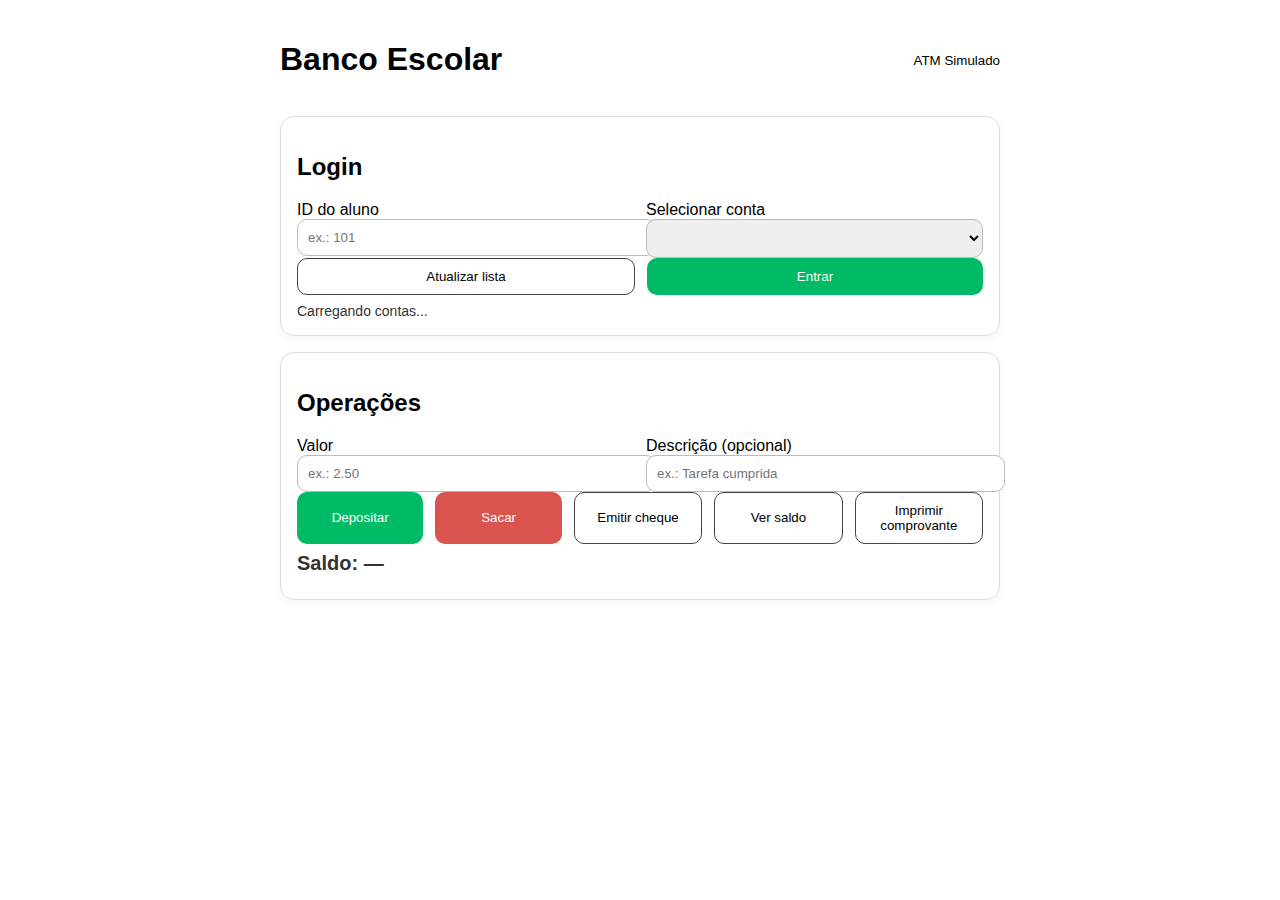
<file: banco/banco.html>
<!doctype html>
<html lang="pt-br">
<head>
<meta charset="utf-8">
<meta name="viewport" content="width=device-width, initial-scale=1">
<title>Banco Escolar - ATM</title>
<style>
  body{font-family:Arial, sans-serif; max-width:720px; margin:20px auto; padding:0 12px;}
  header{display:flex; align-items:center; justify-content:space-between; gap:12px; margin-bottom:16px;}
  .card{border:1px solid #ddd; border-radius:14px; padding:16px; margin-bottom:16px; box-shadow:0 2px 8px rgba(0,0,0,.05);}
  .row{display:flex; gap:12px; flex-wrap:wrap;}
  .row > *{flex:1}
  button{padding:10px 14px; border-radius:10px; border:1px solid #444; background:#fff; cursor:pointer}
  button.primary{background:#0b6; color:#fff; border:none}
  button.warn{background:#d9534f; color:#fff; border:none}
  input, select{padding:10px; border-radius:10px; border:1px solid #bbb; width:100%;}
  .status{margin-top:8px; font-size:14px; color:#333}
  .balance{font-size:20px; font-weight:bold}

  /* Comprovante 58mm */
  #print-area{width:48mm; font-family:ui-monospace, monospace; font-size:12px; padding:6px}
  #print-area h3{font-size:14px; margin:6px 0}
  #print-area .line{border-top:1px dashed #000; margin:6px 0}
  @media print{
    body *{visibility:hidden}
    #print-area, #print-area *{visibility:visible}
    #print-area{position:absolute; inset:0}
  }
</style>
</head>
<body>

<header>
  <h1>Banco Escolar</h1>
  <div><small>ATM Simulado</small></div>
</header>

<div class="card">
  <h2>Login</h2>
  <div class="row">
    <div><label>ID do aluno</label><input id="inpId" placeholder="ex.: 101"></div>
    <div><label>Selecionar conta</label>
      <select id="selConta"></select>
    </div>
  </div>
  <div class="row">
    <button onclick="carregarContas()">Atualizar lista</button>
    <button class="primary" onclick="entrar()">Entrar</button>
  </div>
  <div class="status" id="statusLogin"></div>
</div>

<div class="card">
  <h2>Operações</h2>
  <div class="row">
    <div><label>Valor</label><input id="inpValor" type="number" step="0.01" placeholder="ex.: 2.50"></div>
    <div><label>Descrição (opcional)</label><input id="inpDesc" placeholder="ex.: Tarefa cumprida"></div>
  </div>
  <div class="row">
    <button class="primary" onclick="deposito()">Depositar</button>
    <button class="warn" onclick="saque()">Sacar</button>
    <button onclick="cheque()">Emitir cheque</button>
    <button onclick="verSaldo()">Ver saldo</button>
    <button onclick="imprimirComprovante()">Imprimir comprovante</button>
  </div>
  <div class="status balance" id="saldoBox">Saldo: —</div>
  <div class="status" id="statusOps"></div>
</div>

<!-- Área oculta do comprovante -->
<div id="print-area" style="display:none">
  <h3>Banco Escolar</h3>
  <div>Aluno: <span id="rNome">—</span></div>
  <div>ID: <span id="rId">—</span></div>
  <div>Operação: <span id="rOp">—</span></div>
  <div>Valor: R$ <span id="rVal">0,00</span></div>
  <div>Descrição: <span id="rDesc">—</span></div>
  <div class="line"></div>
  <div>Saldo após: R$ <span id="rSaldo">0,00</span></div>
  <div class="line"></div>
  <div><small>Data: <span id="rData"></span></small></div>
</div>

<script>
  // Cole aqui a URL do seu Web App (Apps Script)
  const API = 'https://script.google.com/macros/s/AKfycbz-xWilZAmdsvOmWXDZnrrcxEw3_WHetpttHjurm_rfPlx-oYXcY9FCyrv3wx5te-bt/exec';
               

  let contaAtual = { id:null, nome:null, saldo:0 };
  let ultimoOp = { op:'—', valor:0, desc:'—', saldo:0 };

  async function carregarContas(){
    setStatus('statusLogin','Carregando contas...');
    const url = API + '?action=contas';
    const res = await fetch(url);
    const js  = await res.json();
    const sel = document.getElementById('selConta');
    sel.innerHTML = '';
    if(js.ok){
      js.contas.forEach(c=>{
        const opt = document.createElement('option');
        opt.value = c.id;
        opt.textContent = `${c.id} - ${c.nome} (R$ ${Number(c.saldo).toFixed(2)})`;
        sel.appendChild(opt);
      });
      setStatus('statusLogin',`Contas carregadas: ${js.contas.length}`);
    }else{
      setStatus('statusLogin','Erro ao carregar contas: '+js.msg);
    }
  }

  async function entrar(){
    const idTexto = document.getElementById('inpId').value.trim() || document.getElementById('selConta').value;
    if(!idTexto){ setStatus('statusLogin','Informe um ID'); return; }
    const url = API + '?action=saldo&id=' + encodeURIComponent(idTexto);
    const res = await fetch(url);
    const js  = await res.json();
    if(js.ok){
      contaAtual = { id: js.id, nome: js.nome, saldo: Number(js.saldo||0) };
      document.getElementById('saldoBox').textContent = 'Saldo: R$ ' + contaAtual.saldo.toFixed(2);
      setStatus('statusLogin',`Bem-vindo(a), ${contaAtual.nome}!`);
    }else{
      setStatus('statusLogin','Conta não encontrada.');
    }
  }

  async function verSaldo(){
    if(!contaAtual.id){ setStatus('statusOps','Faça login primeiro'); return; }
    const url = API + '?action=saldo&id=' + encodeURIComponent(contaAtual.id);
    const res = await fetch(url);
    const js  = await res.json();
    if(js.ok){
      contaAtual.saldo = Number(js.saldo||0);
      document.getElementById('saldoBox').textContent = 'Saldo: R$ ' + contaAtual.saldo.toFixed(2);
      setStatus('statusOps','Saldo atualizado.');
    }else{
      setStatus('statusOps','Erro ao consultar saldo.');
    }
  }

  async function deposito(){
    await _mov('deposito');
  }

  async function saque(){
    await _mov('saque');
  }

  async function cheque(){
    await _mov('cheque');
  }

  async function _mov(tipo){
    if(!contaAtual.id){ setStatus('statusOps','Faça login primeiro'); return; }
    const valor = Number(document.getElementById('inpValor').value || 0);
    const descricao = document.getElementById('inpDesc').value || '';
    if(!valor || valor<=0){ setStatus('statusOps','Informe um valor > 0'); return; }

    const res = await fetch(API, {
      method:'POST',
      headers:{'Content-Type':'application/json'},
      body: JSON.stringify({ action: tipo, id: contaAtual.id, valor, descricao })
    });
    const js = await res.json();
    if(js.ok){
      contaAtual.saldo = Number(js.saldo||0);
      document.getElementById('saldoBox').textContent = 'Saldo: R$ ' + contaAtual.saldo.toFixed(2);
      setStatus('statusOps',`OK: ${tipo.toUpperCase()} registrado.`);
      ultimoOp = { op: tipo.toUpperCase(), valor, desc: descricao||'—', saldo: contaAtual.saldo };
      preencherRecibo();
    }else{
      setStatus('statusOps','Erro: '+js.msg);
    }
  }

  function preencherRecibo(){
    document.getElementById('rNome').textContent  = contaAtual.nome || '—';
    document.getElementById('rId').textContent    = contaAtual.id || '—';
    document.getElementById('rOp').textContent    = ultimoOp.op;
    document.getElementById('rVal').textContent   = (ultimoOp.valor||0).toFixed(2).replace('.',',');
    document.getElementById('rDesc').textContent  = ultimoOp.desc || '—';
    document.getElementById('rSaldo').textContent = (ultimoOp.saldo||0).toFixed(2).replace('.',',');
    document.getElementById('rData').textContent  = new Date().toLocaleString();
  }

  function imprimirComprovante(){
    const el = document.getElementById('print-area');
    el.style.display = 'block';
    window.print();
    el.style.display = 'none';
  }

  function setStatus(id, msg){ document.getElementById(id).textContent = msg; }

  // carregar lista ao abrir
  carregarContas();
</script>
</body>
</html>
</file>
